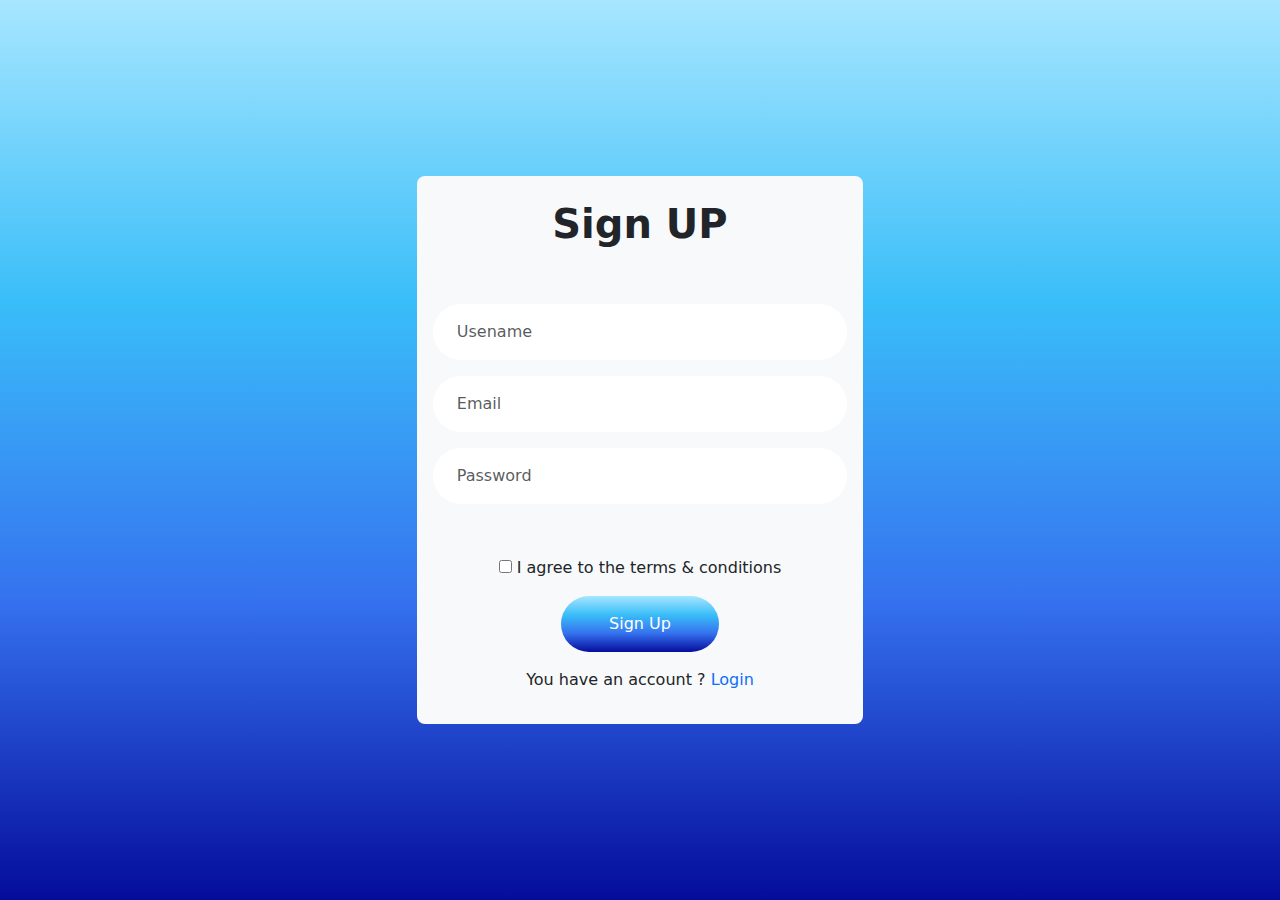
<file: index.html>
<!-- <!DOCTYPE html> -->
<html lang="en">
  <head>
    <meta charset="UTF-8" />
    <meta name="viewport" content="width=device-width, initial-scale=1.0" />
    <!-- font Pacifico -->

    <link
      href="https://fonts.googleapis.com/css2?family=Montserrat:ital,wght@0,100..900;1,100..900&family=Pacifico&display=swap"
      rel="stylesheet"
    />
    <!-- font PT Sans Caption -->
    <link
      href="https://fonts.googleapis.com/css2?family=Montserrat:ital,wght@0,100..900;1,100..900&family=PT+Sans+Caption:wght@400;700&family=Pacifico&display=swap"
      rel="stylesheet"
    />
    <!-- font Bree Serif -->

    <!-- ============= Font Awesome ===============-->
    <link
      rel="stylesheet"
      href="https://cdnjs.cloudflare.com/ajax/libs/font-awesome/6.6.0/css/all.min.css"
      integrity="sha512-Kc323vGBEqzTmouAECnVceyQqyqdsSiqLQISBL29aUW4U/M7pSPA/gEUZQqv1cwx4OnYxTxve5UMg5GT6L4JJg=="
      crossorigin="anonymous"
      referrerpolicy="no-referrer"
    />
    <link rel="stylesheet" href="css/all.min.css" />
    <link rel="stylesheet" href="css/bootstrap.min.css" />
    <link rel="stylesheet" href="css/style.css" />
    <link rel="shortcut icon" href="images/favicon.ico" type="image/x-icon" />

    <title>Document</title>
  </head>
  <body>
    <header
      class="vh-100 w-100 d-flex flex-column justify-content-center align-items-center"
    >
      <div
        class="container d-flex flex-column justify-content-center align-items-center"
      >
        <div class="login-form w-40 w-form bg-light p-3 rounded-3">
          <h2 class="text-center pb-5 pt-2 fw-bold h1">Sign UP</h2>
          <div class="input-box">
            <input
              type="text"
              id="userName"
              placeholder="Usename "
              class="w-100  rounded-5 px-4 py-3 mb-3  form-control "
              oninput="validateInput(this)"

            />
            <input
              type="email"
              id="userEmail"
              placeholder="Email "
              class="w-100  rounded-5 px-4 py-3 mb-3 form-control "
              oninput="validateInput(this)"

            />
            <input
              type="password"
              id="userPassword"
              placeholder="Password "
              class="w-100  rounded-5 px-4 py-3 mb-3 form-control"
              oninput="validateInput(this)"

            />
          </div>
          <div id="popAlert" class="text-danger text-center py-2"></div>
          <div id="popSucess" class="text-success text-center py-2">
          </div>
          <div class="input-info text-center fw-medium">
            <label>
              <input type="checkbox" class="mt-2" /> I agree to the terms &
              conditions</label
            >
          </div>
          <button
            class="fw-medium border-0 px-5 py-3 my-3 mx-auto d-block rounded-5"
          >
            <a href="#" class="text-decoration-none fw-medium" id="siginBtn">Sign Up </a>
          </button>
          <div class="footer-form text-center fw-medium">
            <p>
              You have an account ?
              <a
                href="./login.html"
                class="text-decoration-none"
                
                >Login</a
              >
            </p>
          </div>
        </div>
        </div>
    </header>
    <script src="JS/bootstrap.bundle.min.js"></script>
    <script src="JS/index.js"></script>
  </body>
</html>
</file>
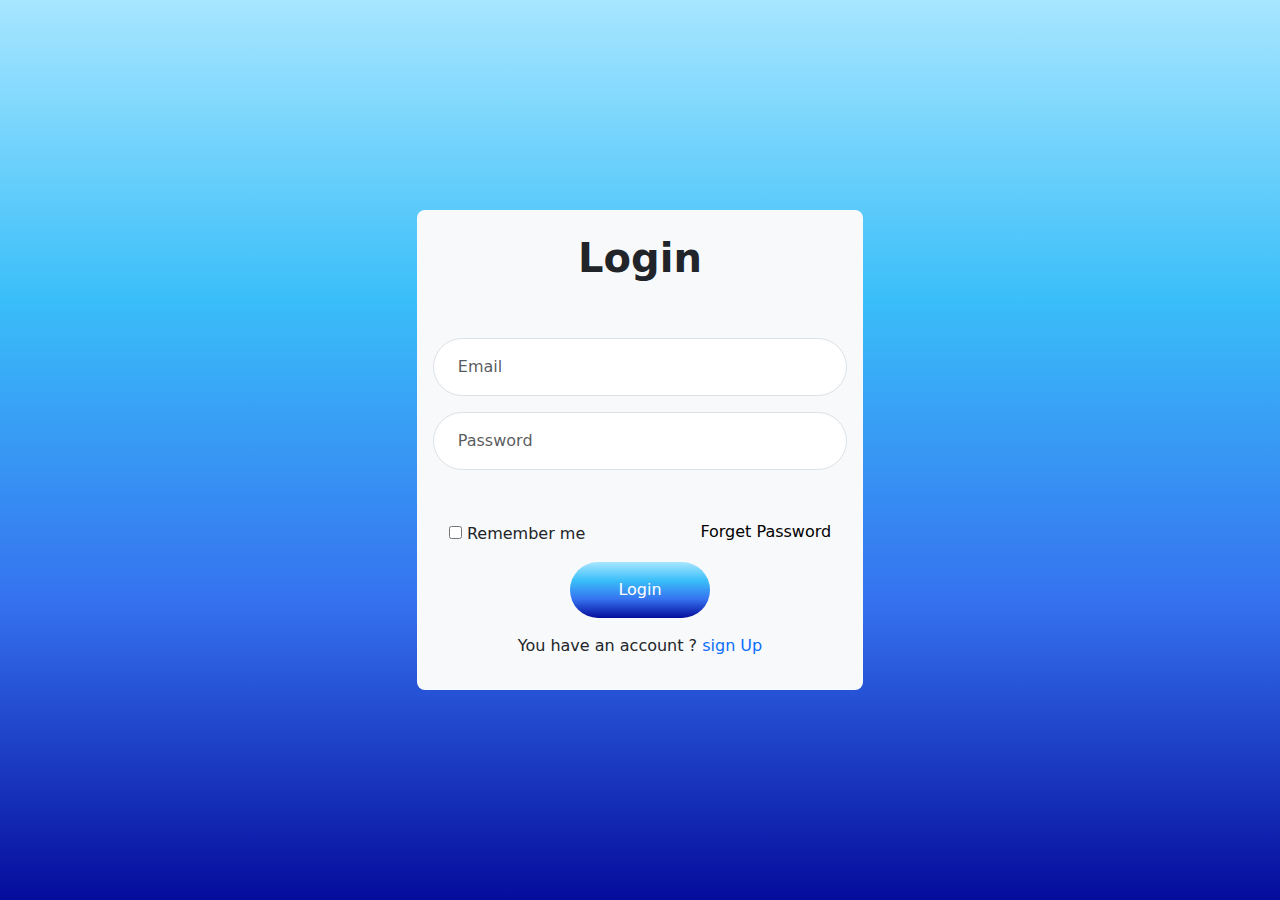
<file: login.html>
<!-- <!DOCTYPE html> -->
<html lang="en">
  <head>
    <meta charset="UTF-8" />
    <meta name="viewport" content="width=device-width, initial-scale=1.0" />
    <!-- font Pacifico -->

    <link
      href="https://fonts.googleapis.com/css2?family=Montserrat:ital,wght@0,100..900;1,100..900&family=Pacifico&display=swap"
      rel="stylesheet"
    />
    <!-- font PT Sans Caption -->
    <link
      href="https://fonts.googleapis.com/css2?family=Montserrat:ital,wght@0,100..900;1,100..900&family=PT+Sans+Caption:wght@400;700&family=Pacifico&display=swap"
      rel="stylesheet"
    />
    <!-- font Bree Serif -->

    <!-- ============= Font Awesome ===============-->
    <link
      rel="stylesheet"
      href="https://cdnjs.cloudflare.com/ajax/libs/font-awesome/6.6.0/css/all.min.css"
      integrity="sha512-Kc323vGBEqzTmouAECnVceyQqyqdsSiqLQISBL29aUW4U/M7pSPA/gEUZQqv1cwx4OnYxTxve5UMg5GT6L4JJg=="
      crossorigin="anonymous"
      referrerpolicy="no-referrer"
    />
    <link rel="stylesheet" href="css/all.min.css" />
    <link rel="stylesheet" href="css/bootstrap.min.css" />
    <link rel="stylesheet" href="css/style.css" />
    <link rel="shortcut icon" href="images/favicon.ico" type="image/x-icon" />

    <title>Document</title>
  </head>
  <body>
    <header
      class="vh-100 w-100 d-flex flex-column justify-content-center align-items-center"
    >
      <div
        class="container d-flex flex-column justify-content-center align-items-center"
      >
        <div class="login-form w-40 w-form bg-light p-3 rounded-3">
          <h2 class="text-center pb-5 pt-2 fw-bold h1">Login</h2>
          <div class="input-box">
            <!-- <input
              type="text"
              id="userName"
              placeholder="Usename "
              class="w-100 rounded-5 px-4 py-3 mb-3 border-0"
            /> -->
            <input
              type="email"
              id="userEmailLogin"
              placeholder="Email "
              class="w-100 rounded-5 px-4 py-3 mb-3  form-control"
              oninput="validateInputLogin(this)"
            />
            <input
              type="password"
              id="userPasswordLogin"
              placeholder="Password "
              class="w-100 rounded-5 px-4 py-3 mb-3  form-control "
              oninput="validateInputLogin(this)"

            />
          </div>
          <div id="popAlertLogin" class="text-danger text-center py-2"></div>
          <div id="popSucessLogin" class="text-success text-center py-2"></div>
          <div
            class="input-info text-center fw-medium d-flex justify-content-between align-items-center px-3"
          >
            <label> <input type="checkbox" class="mt-2" /> Remember me </label>
            <a href="#" class="forget-pass">Forget Password</a>
          </div>
          <button
            class="fw-medium border-0 px-5 py-3 my-3 mx-auto d-block rounded-5"
          >
            <a href="#" id="loginBtn" class="text-decoration-none fw-medium">Login</a>
          </button>
          <div class="footer-form text-center fw-medium">
            <p>
              You have an account ?
              <a
                href="./index.html"
                class="text-decoration-none"
                >sign Up</a
              >
            </p>
          </div>
        </div>
      </div>
    </header>

    <script src="JS/bootstrap.bundle.min.js"></script>
    <script src="JS/index.js"></script>
  </body>
</html>
</file>
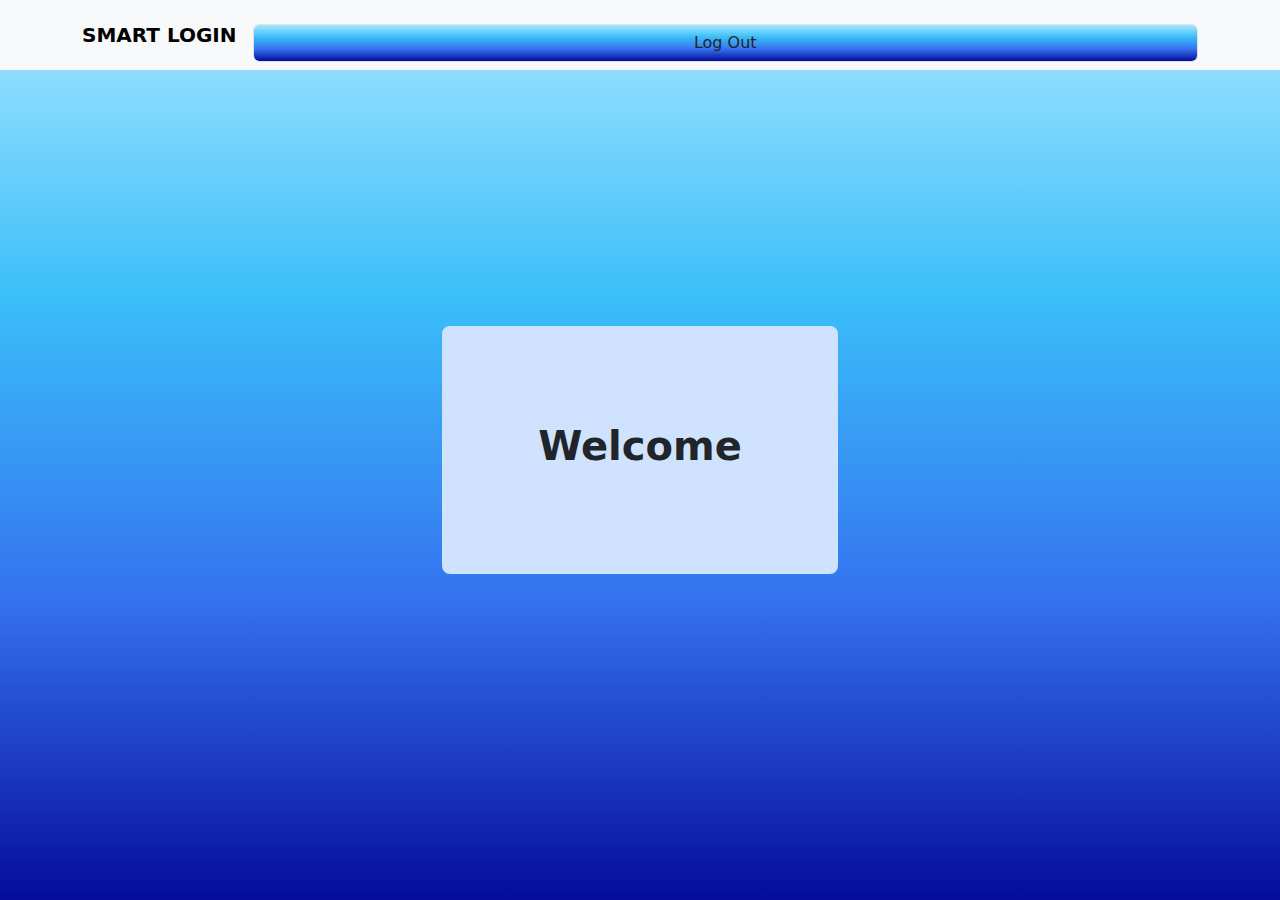
<file: welcome.html>
<!DOCTYPE html>
<html lang="en">
  <head>
    <meta charset="UTF-8" />
    <meta name="viewport" content="width=device-width, initial-scale=1.0" />
    <link rel="stylesheet" href="css/all.min.css" />
    <link rel="stylesheet" href="css/bootstrap.min.css" />
    <link rel="stylesheet" href="css/style.css" />
    <title>Document</title>
  </head>
  <body>
    <nav class="navbar navbar-expand-lg bg-body-tertiary fixed-top">
      <div class="container">
        <a class="navbar-brand fw-bold" href="#">SMART LOGIN</a>
        <button
          class="navbar-toggler"
          type="button"
          data-bs-toggle="collapse"
          data-bs-target="#navbarSupportedContent"
          aria-controls="navbarSupportedContent"
          aria-expanded="false"
          aria-label="Toggle navigation"
        >
          <span class="navbar-toggler-icon"></span>
        </button>
        <div class="collapse navbar-collapse" id="navbarSupportedContent">
            <button id="logoutBtn" class="form-control mt-3" >
              Log Out
            </button>
        </div>
      </div>
    </nav>

    <header class="d-flex justify-content-center align-items-center">
      <div class="content bg-primary-subtle p-5 rounded-3">
        <h1 id="welcomeMsg" class="p-5 fw-bold h1">Welcome </h1>
      </div>
    </header>
    <script src="JS/bootstrap.bundle.min.js"></script>
    <script src="JS/index.js"></script>
  </body>
</html>
</file>
<file: css/style.css>
/* font-family: "Pacifico", serif; */
/* font-family: "PT Sans Caption", sans-serif; */

header{
    background-image: linear-gradient(to top , #050C9C ,#3572EF ,#3ABEF9, #A7E6FF);
    height: 100vh;
    width: 100%;
}
.w-40{
    width: 40%;
}
@media (min-width:769px) and (max-width:992px) {
    .w-form{
        width: 60%;
    }
    
}
@media (max-width:768px) {
    .w-form{
        width: 80%;
    }
    
}

.input-info .forget-pass{
    text-decoration: none;
    color: black;
}
.input-info .forget-pass:hover{
    text-decoration: underline;
    color: #3572EF;
}

#userEmail ,#userName , #userPassword{
    border: none;
    outline: none;
}
#userEmail:hover ,#userName:hover , #userPassword:hover{
    border: none;
    outline: none;
}

button{
    /* background-color: #3572EF; */
    background-image: linear-gradient(to top , #050C9C ,#3572EF ,#3ABEF9, #A7E6FF);
}

button a{
    color:white ;
}


.navbar-toggler:focus{
    box-shadow:none;
    
}
</file>
